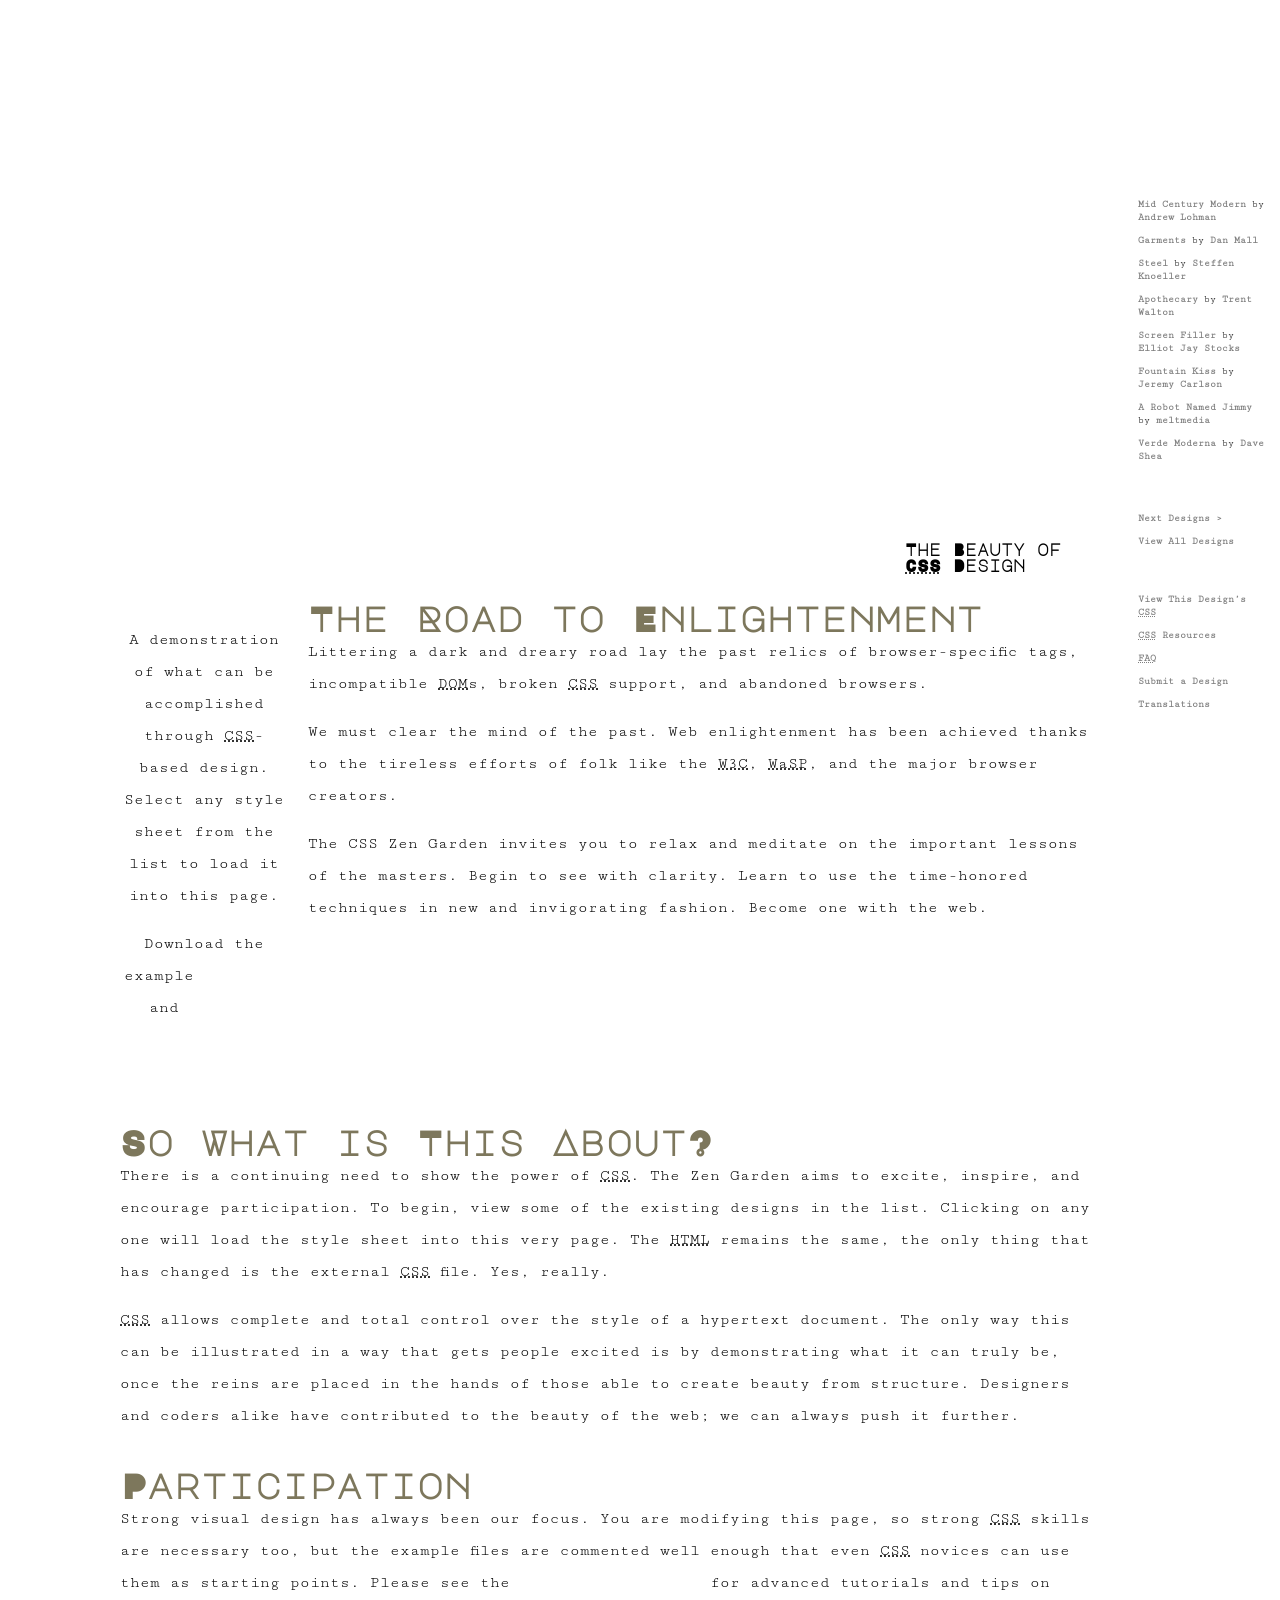
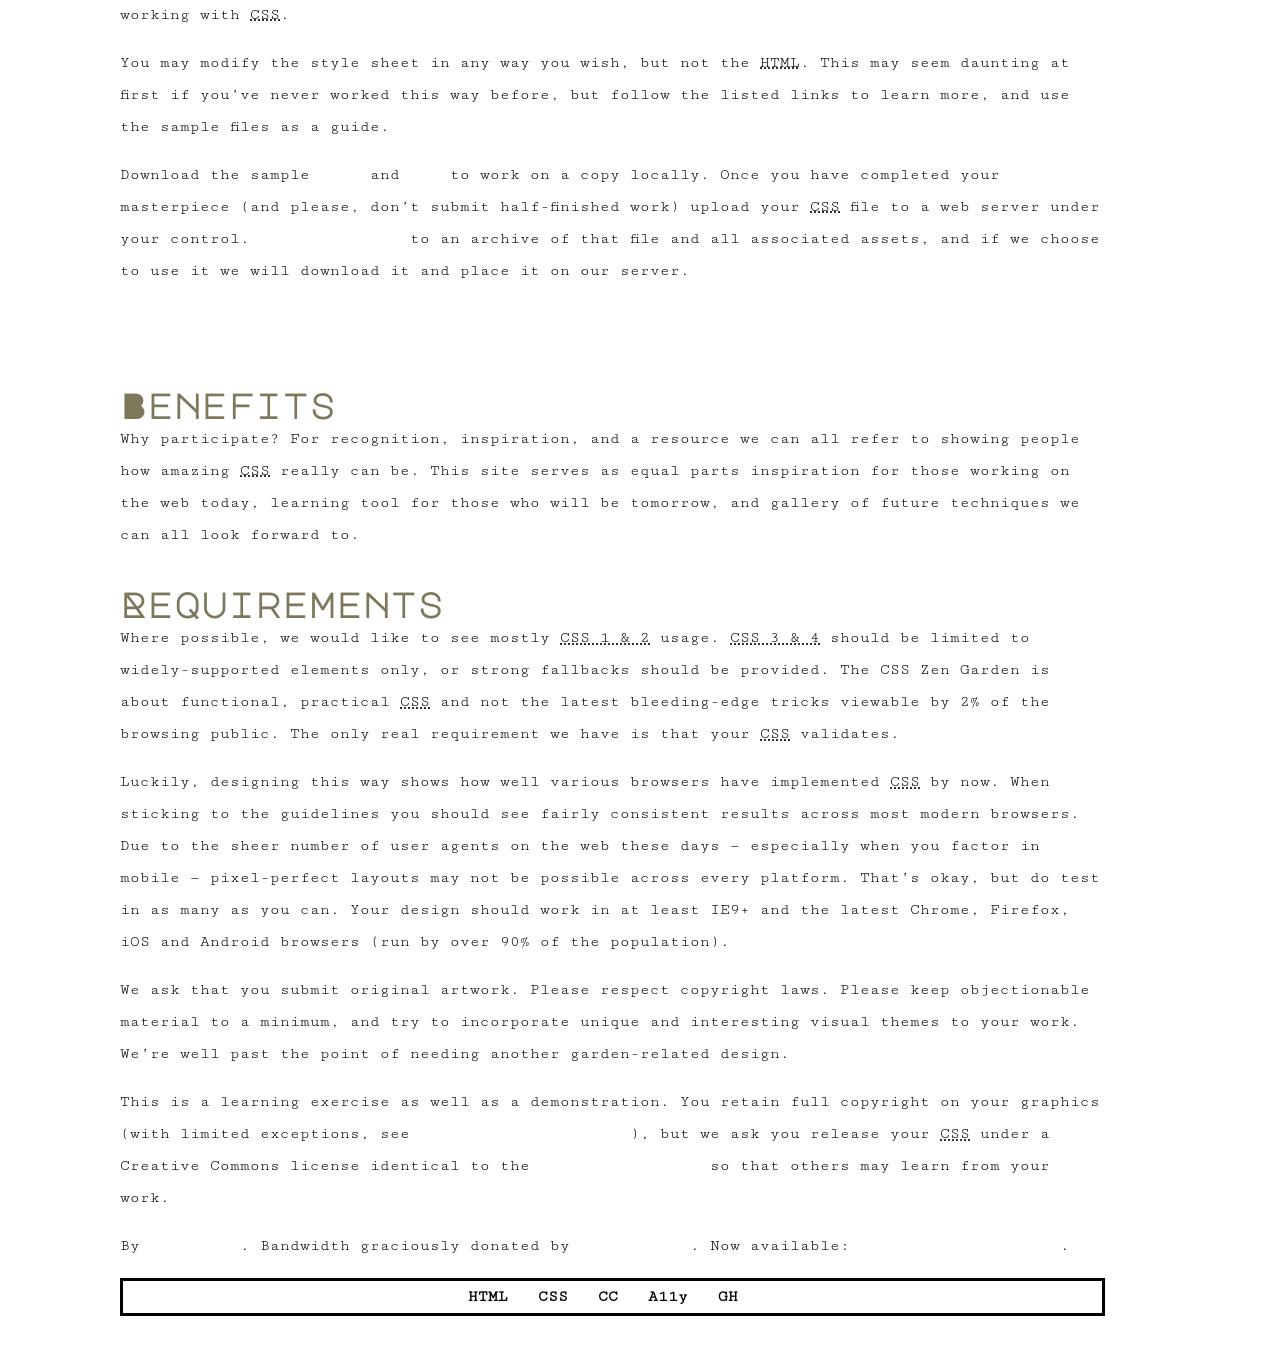
<file: csszengarden/index.html>
<!DOCTYPE html>
<html lang="en">
<head>
	<meta charset="utf-8">
	<title>CSS Zen Garden: The Beauty of CSS Design</title>
	
    <link rel="stylesheet" type="text/css" href="style.css">

	<meta name="viewport" content="width=device-width, initial-scale=1.0">
	<meta name="author" content="Dave Shea">
	<meta name="description" content="A demonstration of what can be accomplished visually through CSS-based design.">
	<meta name="robots" content="all">

</head>
<body id="css-zen-garden">
<div class="page-wrapper">

	<section class="intro" id="zen-intro">
		<header role="banner">
			<h1>CSS Zen Garden</h1>
			<h2>The Beauty of <abbr title="Cascading Style Sheets">CSS</abbr> Design</h2>
		</header>

		<div class="summary" id="zen-summary" role="article">
			<p>A demonstration of what can be accomplished through <abbr title="Cascading Style Sheets">CSS</abbr>-based design. Select any style sheet from the list to load it into this page.</p>
			<p>Download the example <a href="/examples/index" title="This page's source HTML code, not to be modified.">html file</a> and <a href="/examples/style.css" title="This page's sample CSS, the file you may modify.">css file</a></p>
		</div>

		<div class="preamble" id="zen-preamble" role="article">
			<h3>The Road to Enlightenment</h3>
			<p>Littering a dark and dreary road lay the past relics of browser-specific tags, incompatible <abbr title="Document Object Model">DOM</abbr>s, broken <abbr title="Cascading Style Sheets">CSS</abbr> support, and abandoned browsers.</p>
			<p>We must clear the mind of the past. Web enlightenment has been achieved thanks to the tireless efforts of folk like the <abbr title="World Wide Web Consortium">W3C</abbr>, <abbr title="Web Standards Project">WaSP</abbr>, and the major browser creators.</p>
			<p>The CSS Zen Garden invites you to relax and meditate on the important lessons of the masters. Begin to see with clarity. Learn to use the time-honored techniques in new and invigorating fashion. Become one with the web.</p>
		</div>
	</section>

	<div class="main supporting" id="zen-supporting" role="main">
		<div class="explanation" id="zen-explanation" role="article">
			<h3>So What is This About?</h3>
			<p>There is a continuing need to show the power of <abbr title="Cascading Style Sheets">CSS</abbr>. The Zen Garden aims to excite, inspire, and encourage participation. To begin, view some of the existing designs in the list. Clicking on any one will load the style sheet into this very page. The <abbr title="HyperText Markup Language">HTML</abbr> remains the same, the only thing that has changed is the external <abbr title="Cascading Style Sheets">CSS</abbr> file. Yes, really.</p>
			<p><abbr title="Cascading Style Sheets">CSS</abbr> allows complete and total control over the style of a hypertext document. The only way this can be illustrated in a way that gets people excited is by demonstrating what it can truly be, once the reins are placed in the hands of those able to create beauty from structure. Designers and coders alike have contributed to the beauty of the web; we can always push it further.</p>
		</div>

		<div class="participation" id="zen-participation" role="article">
			<h3>Participation</h3>
			<p>Strong visual design has always been our focus. You are modifying this page, so strong <abbr title="Cascading Style Sheets">CSS</abbr> skills are necessary too, but the example files are commented well enough that even <abbr title="Cascading Style Sheets">CSS</abbr> novices can use them as starting points. Please see the <a href="http://www.mezzoblue.com/zengarden/resources/" title="A listing of CSS-related resources"><abbr title="Cascading Style Sheets">CSS</abbr> Resource Guide</a> for advanced tutorials and tips on working with <abbr title="Cascading Style Sheets">CSS</abbr>.</p>
			<p>You may modify the style sheet in any way you wish, but not the <abbr title="HyperText Markup Language">HTML</abbr>. This may seem daunting at first if you&#8217;ve never worked this way before, but follow the listed links to learn more, and use the sample files as a guide.</p>
			<p>Download the sample <a href="/examples/index" title="This page's source HTML code, not to be modified.">HTML</a> and <a href="/examples/style.css" title="This page's sample CSS, the file you may modify.">CSS</a> to work on a copy locally. Once you have completed your masterpiece (and please, don&#8217;t submit half-finished work) upload your <abbr title="Cascading Style Sheets">CSS</abbr> file to a web server under your control. <a href="http://www.mezzoblue.com/zengarden/submit/" title="Use the contact form to send us your CSS file">Send us a link</a> to an archive of that file and all associated assets, and if we choose to use it we will download it and place it on our server.</p>
		</div>

		<div class="benefits" id="zen-benefits" role="article">
			<h3>Benefits</h3>
			<p>Why participate? For recognition, inspiration, and a resource we can all refer to showing people how amazing <abbr title="Cascading Style Sheets">CSS</abbr> really can be. This site serves as equal parts inspiration for those working on the web today, learning tool for those who will be tomorrow, and gallery of future techniques we can all look forward to.</p>
		</div>

		<div class="requirements" id="zen-requirements" role="article">
			<h3>Requirements</h3>
			<p>Where possible, we would like to see mostly <abbr title="Cascading Style Sheets, levels 1 and 2">CSS 1 &amp; 2</abbr> usage. <abbr title="Cascading Style Sheets, levels 3 and 4">CSS 3 &amp; 4</abbr> should be limited to widely-supported elements only, or strong fallbacks should be provided. The CSS Zen Garden is about functional, practical <abbr title="Cascading Style Sheets">CSS</abbr> and not the latest bleeding-edge tricks viewable by 2% of the browsing public. The only real requirement we have is that your <abbr title="Cascading Style Sheets">CSS</abbr> validates.</p>
			<p>Luckily, designing this way shows how well various browsers have implemented <abbr title="Cascading Style Sheets">CSS</abbr> by now. When sticking to the guidelines you should see fairly consistent results across most modern browsers. Due to the sheer number of user agents on the web these days &#8212; especially when you factor in mobile &#8212; pixel-perfect layouts may not be possible across every platform. That&#8217;s okay, but do test in as many as you can. Your design should work in at least IE9+ and the latest Chrome, Firefox, iOS and Android browsers (run by over 90% of the population).</p>
			<p>We ask that you submit original artwork. Please respect copyright laws. Please keep objectionable material to a minimum, and try to incorporate unique and interesting visual themes to your work. We&#8217;re well past the point of needing another garden-related design.</p>
			<p>This is a learning exercise as well as a demonstration. You retain full copyright on your graphics (with limited exceptions, see <a href="http://www.mezzoblue.com/zengarden/submit/guidelines/">submission guidelines</a>), but we ask you release your <abbr title="Cascading Style Sheets">CSS</abbr> under a Creative Commons license identical to the <a href="http://creativecommons.org/licenses/by-nc-sa/3.0/" title="View the Zen Garden's license information.">one on this site</a> so that others may learn from your work.</p>
			<p role="contentinfo">By <a href="http://www.mezzoblue.com/">Dave Shea</a>. Bandwidth graciously donated by <a href="http://www.mediatemple.net/">mediatemple</a>. Now available: <a href="http://www.amazon.com/exec/obidos/ASIN/0321303474/mezzoblue-20/">Zen Garden, the book</a>.</p>
		</div>

		<footer>
			<a href="http://validator.w3.org/check/referer" title="Check the validity of this site&#8217;s HTML" class="zen-validate-html">HTML</a>
			<a href="http://jigsaw.w3.org/css-validator/check/referer" title="Check the validity of this site&#8217;s CSS" class="zen-validate-css">CSS</a>
			<a href="http://creativecommons.org/licenses/by-nc-sa/3.0/" title="View the Creative Commons license of this site: Attribution-NonCommercial-ShareAlike." class="zen-license">CC</a>
			<a href="http://mezzoblue.com/zengarden/faq/#aaa" title="Read about the accessibility of this site" class="zen-accessibility">A11y</a>
			<a href="https://github.com/mezzoblue/csszengarden.com" title="Fork this site on Github" class="zen-github">GH</a>
		</footer>

	</div>


	<aside class="sidebar" role="complementary">
		<div class="wrapper">

			<div class="design-selection" id="design-selection">
				<h3 class="select">Select a Design:</h3>
				<nav role="navigation">
					<ul>
					<li>
						<a href="/221/" class="design-name">Mid Century Modern</a> by						<a href="http://andrewlohman.com/" class="designer-name">Andrew Lohman</a>
					</li>					<li>
						<a href="/220/" class="design-name">Garments</a> by						<a href="http://danielmall.com/" class="designer-name">Dan Mall</a>
					</li>					<li>
						<a href="/219/" class="design-name">Steel</a> by						<a href="http://steffen-knoeller.de" class="designer-name">Steffen Knoeller</a>
					</li>					<li>
						<a href="/218/" class="design-name">Apothecary</a> by						<a href="http://trentwalton.com" class="designer-name">Trent Walton</a>
					</li>					<li>
						<a href="/217/" class="design-name">Screen Filler</a> by						<a href="http://elliotjaystocks.com/" class="designer-name">Elliot Jay Stocks</a>
					</li>					<li>
						<a href="/216/" class="design-name">Fountain Kiss</a> by						<a href="http://jeremycarlson.com" class="designer-name">Jeremy Carlson</a>
					</li>					<li>
						<a href="/215/" class="design-name">A Robot Named Jimmy</a> by						<a href="http://meltmedia.com/" class="designer-name">meltmedia</a>
					</li>					<li>
						<a href="/214/" class="design-name">Verde Moderna</a> by						<a href="http://www.mezzoblue.com/" class="designer-name">Dave Shea</a>
					</li>					</ul>
				</nav>
			</div>

			<div class="design-archives" id="design-archives">
				<h3 class="archives">Archives:</h3>
				<nav role="navigation">
					<ul>
						<li class="next">
							<a href="/214/page1">
								Next Designs <span class="indicator">&rsaquo;</span>
							</a>
						</li>
						<li class="viewall">
							<a href="http://www.mezzoblue.com/zengarden/alldesigns/" title="View every submission to the Zen Garden.">
								View All Designs							</a>
						</li>
					</ul>
				</nav>
			</div>

			<div class="zen-resources" id="zen-resources">
				<h3 class="resources">Resources:</h3>
				<ul>
					<li class="view-css">
						<a href="style.css" title="View the source CSS file of the currently-viewed design.">
							View This Design&#8217;s <abbr title="Cascading Style Sheets">CSS</abbr>						</a>
					</li>
					<li class="css-resources">
						<a href="http://www.mezzoblue.com/zengarden/resources/" title="Links to great sites with information on using CSS.">
							<abbr title="Cascading Style Sheets">CSS</abbr> Resources						</a>
					</li>
					<li class="zen-faq">
						<a href="http://www.mezzoblue.com/zengarden/faq/" title="A list of Frequently Asked Questions about the Zen Garden.">
							<abbr title="Frequently Asked Questions">FAQ</abbr>						</a>
					</li>
					<li class="zen-submit">
						<a href="http://www.mezzoblue.com/zengarden/submit/" title="Send in your own CSS file.">
							Submit a Design						</a>
					</li>
					<li class="zen-translations">
						<a href="http://www.mezzoblue.com/zengarden/translations/" title="View translated versions of this page.">
							Translations						</a>
					</li>
				</ul>
			</div>
		</div>
	</aside>


</div>

<!--

	These superfluous divs/spans were originally provided as catch-alls to add extra imagery.
	These days we have full ::before and ::after support, favour using those instead.
	These only remain for historical design compatibility. They might go away one day.
		
-->
<div class="extra1" role="presentation"></div><div class="extra2" role="presentation"></div><div class="extra3" role="presentation"></div>
<div class="extra4" role="presentation"></div><div class="extra5" role="presentation"></div><div class="extra6" role="presentation"></div>

</body>
</html>
</file>
<file: csszengarden/style.css>
/* css Zen Garden default style v1.02 */
/* css released under Creative Commons License - http://creativecommons.org/licenses/by-nc-sa/1.0/  */

/* This file based on 'Tranquille' by Dave Shea */
/* You may use this file as a foundation for any new work, but you may find it easier to start from scratch. */
/* Not all elements are defined in this file, so you'll most likely want to refer to the xhtml as well. */

/* Your images should be linked as if the CSS file sits in the same folder as the images. ie. no paths. */


/* basic elements */
@import url('https://fonts.googleapis.com/css?family=Cutive+Mono|Major+Mono+Display');
/*
MAIN <<<<<<<<<
font-family: 'Major Mono Display', monospace;*/
/*
SUB <<<<<<<<<<
font-family: 'Cutive Mono', monospace;*/


html {
	margin: 1	00;
	padding: 0;
	}

body { 
	font-family: 'Cutive Mono' , monospace;	
	line-height: 2;
	color: black; 
	margin: 0; 
	padding: 0;
	}

p { 
	margin-top: 0; 
	}

h3 { 
	font: bold 2.2em 'Major Mono Display',monospace;

	/*font: italic normal 1.4em georgia, sans-serif;*/
	letter-spacing: 1px; 
	margin-bottom: 0; 
	color: #7D775C;
	}

a:link { 
	font-family: : 'Major Mono Display',monospace;
	font-weight: bold; 
	text-decoration: none; 
	color: white;
	}

a:visited { 
	font-weight: bold; 
	text-decoration: none; 
	color: white;
	}

a:hover, a:focus, a:active { 
	text-decoration: underline; 
	color: #9685BA;
	}

abbr {
	border-bottom: none;
	}


/* specific divs */
.page-wrapper { 
	background: url(https://img.glyphs.co/img?src=aHR0cHM6Ly9zMy5tZWRpYWxvb3QuY29tL3Jlc291cmNlcy9MaWdodC1QYXN0ZWwtQmx1cnJlZC1CYWNrZ3JvdW5kcy04MDB4NTE4LTEuanBn&q=90&enlarge=true&h=1036&w=1600) ;

	padding: 0 175px 0 110px;  
	margin: 0; 
	position: relative;
	}

.intro { 

	min-width: 470px;
	width: 100%;
	}

header h1 { 

	font: bold 7em'Major Mono Display',monospace;
	width: 200px;
	
	color: white;

	}
header h2 { 

	font: bold 1em 'Major Mono Display',monospace;
	color: black;
	margin-top: 0px; 
	margin-bottom: 40px; 
	width: 200px; 
	height: 18px; 
	float: right;

	}
header {
	padding-top: 20px;
	height: 87px;
}

div.wrapper{
	border: 2px solid white;
	margin-left: 20px;
}

.explanation h3{
	margin-top: 200px;
}

.benefits h3{
	margin-top: 100px;
}

.summary {

	border: 4px solid white;
	clear: both; 
	margin: 20px 20px 20px 10px; 
	width: 160px; 
	float: left;
	}
.summary p {
	font:'Cultive Mono',monospace; 
	text-align: center;
	}

.preamble {
	clear: right; 
	padding: 0px 10px 0 10px;
	}
.supporting {	
	padding-left: 10px; 
	margin-bottom: 40px;
	}

footer { 
	border: 3px solid black;
	text-align: center;
	}
footer a:link, footer a:visited { 
	margin-right: 20px; 
	color : black;
	}

.sidebar {
	margin-left: 600px; 
	position: absolute; 
	top: 0; 
	right: 0;
	}
.sidebar .wrapper { 

	font:  'Cultive Mono',monospace;
	font-size: 10px;
	padding: 10px; 
	margin-top: 150px; 
	width: 130px; 
	}
	.sidebar h3.select { 
		background: transparent url(http://csszengarden.com/001/h3.gif) no-repeat top left; 
	margin: 10px 0 5px 0; 
	width: 97px; 
	height: 16px; 

	text-indent: 100%;
	white-space: nowrap;
	overflow: hidden;
	}

.sidebar h3.archives { 
	background: transparent url(http://csszengarden.com/001/h5.gif) no-repeat top left; 
	margin: 25px 0 5px 0; 
	width:57px; 
	height: 14px; 

	text-indent: 100%;
	white-space: nowrap;
	overflow: hidden;
	}
.sidebar h3.resources { 
	background: transparent url(http://csszengarden.com/001/h6.gif) no-repeat top left; 
	margin: 25px 0 5px 0; 
	width:63px; 
	height: 10px; 

	text-indent: 100%;
	white-space: nowrap;
	overflow: hidden;
	}

.sidebar ul {
	margin: 0;
	padding: 0;
	}
.sidebar li {
	line-height: 1.3em; 
	background: transparent url(http://csszengarden.com/001/cr1.gif) no-repeat top center; 
	display: block; 
	padding-top: 5px; 
	margin-bottom: 5px;
	list-style-type: none;
	}
.sidebar li a:link {
	font-style: bold;
	color: grey;
	}
.sidebar li a:visited {
	color: grey;
	}


.extra1 {
	position: absolute; 
	top: 40px; 
	right: 0; 
	width: 148px; 
	height: 110px;
	}
</file>
